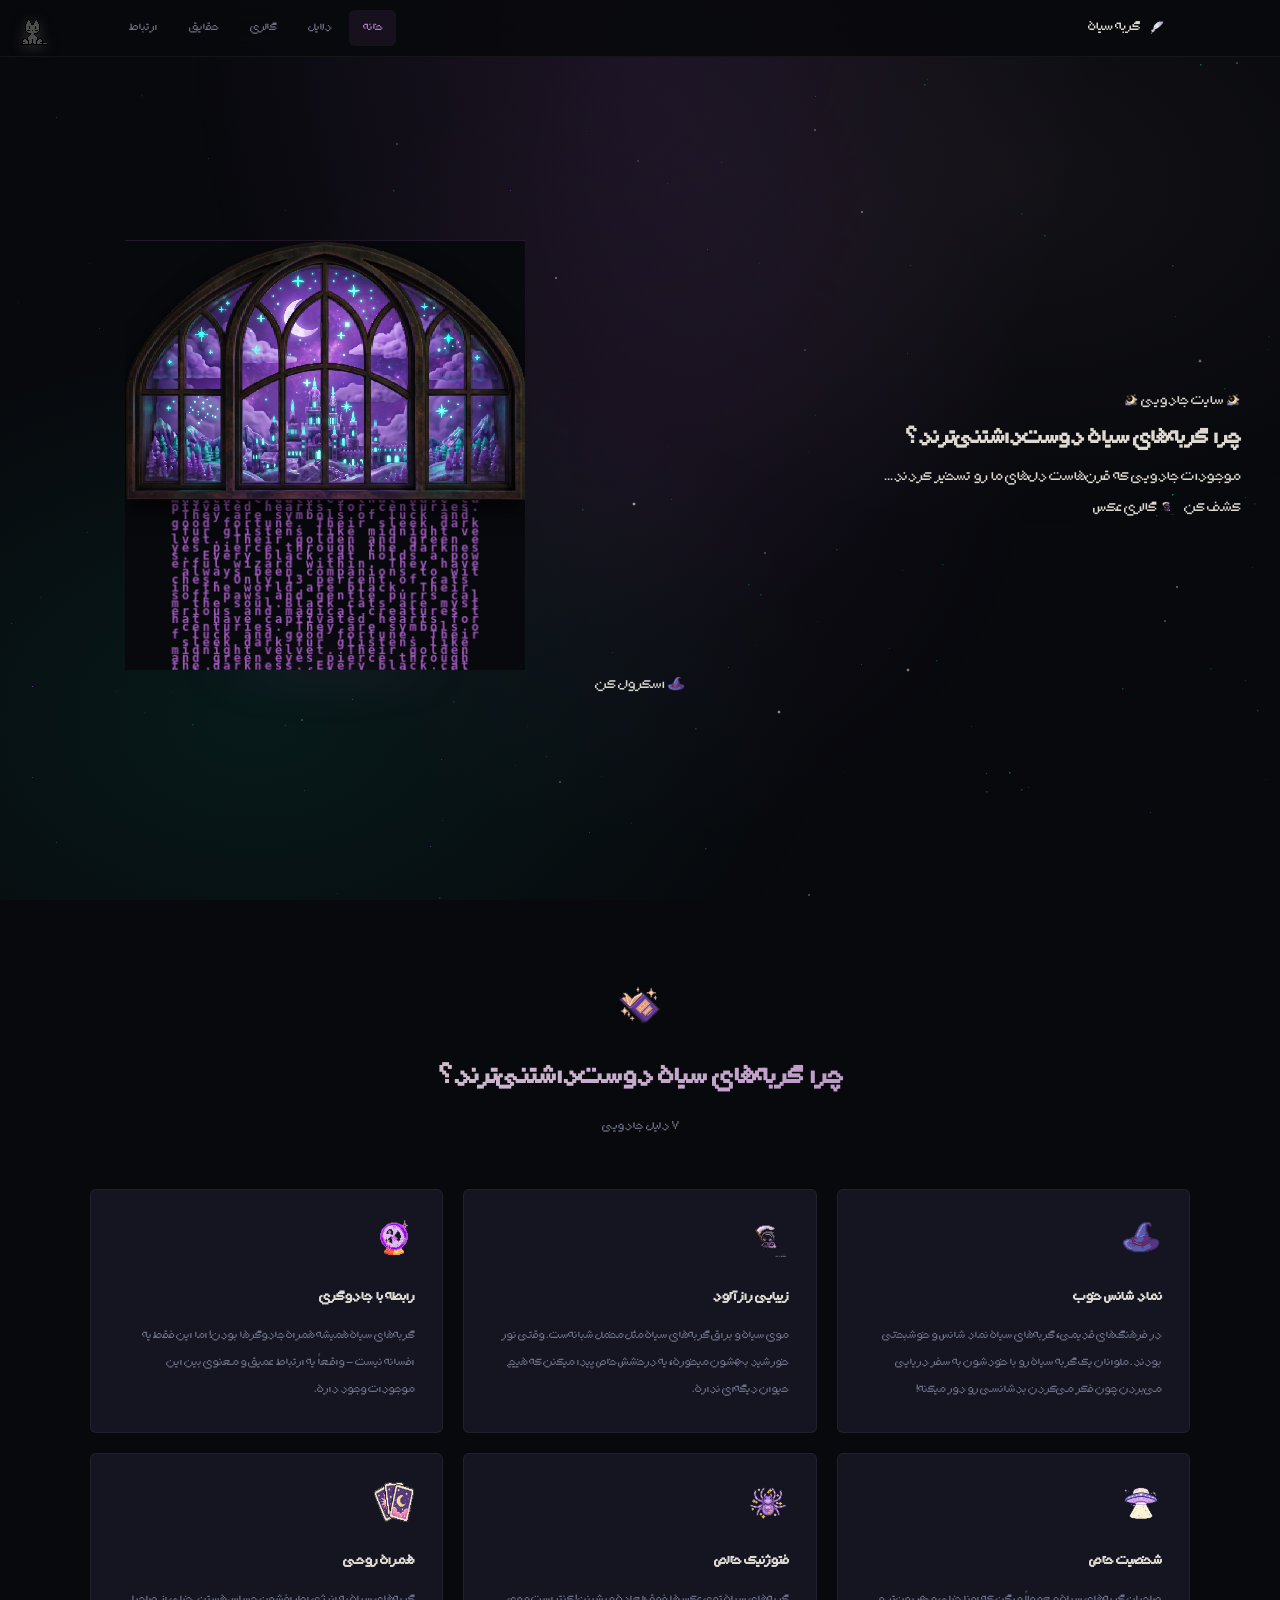
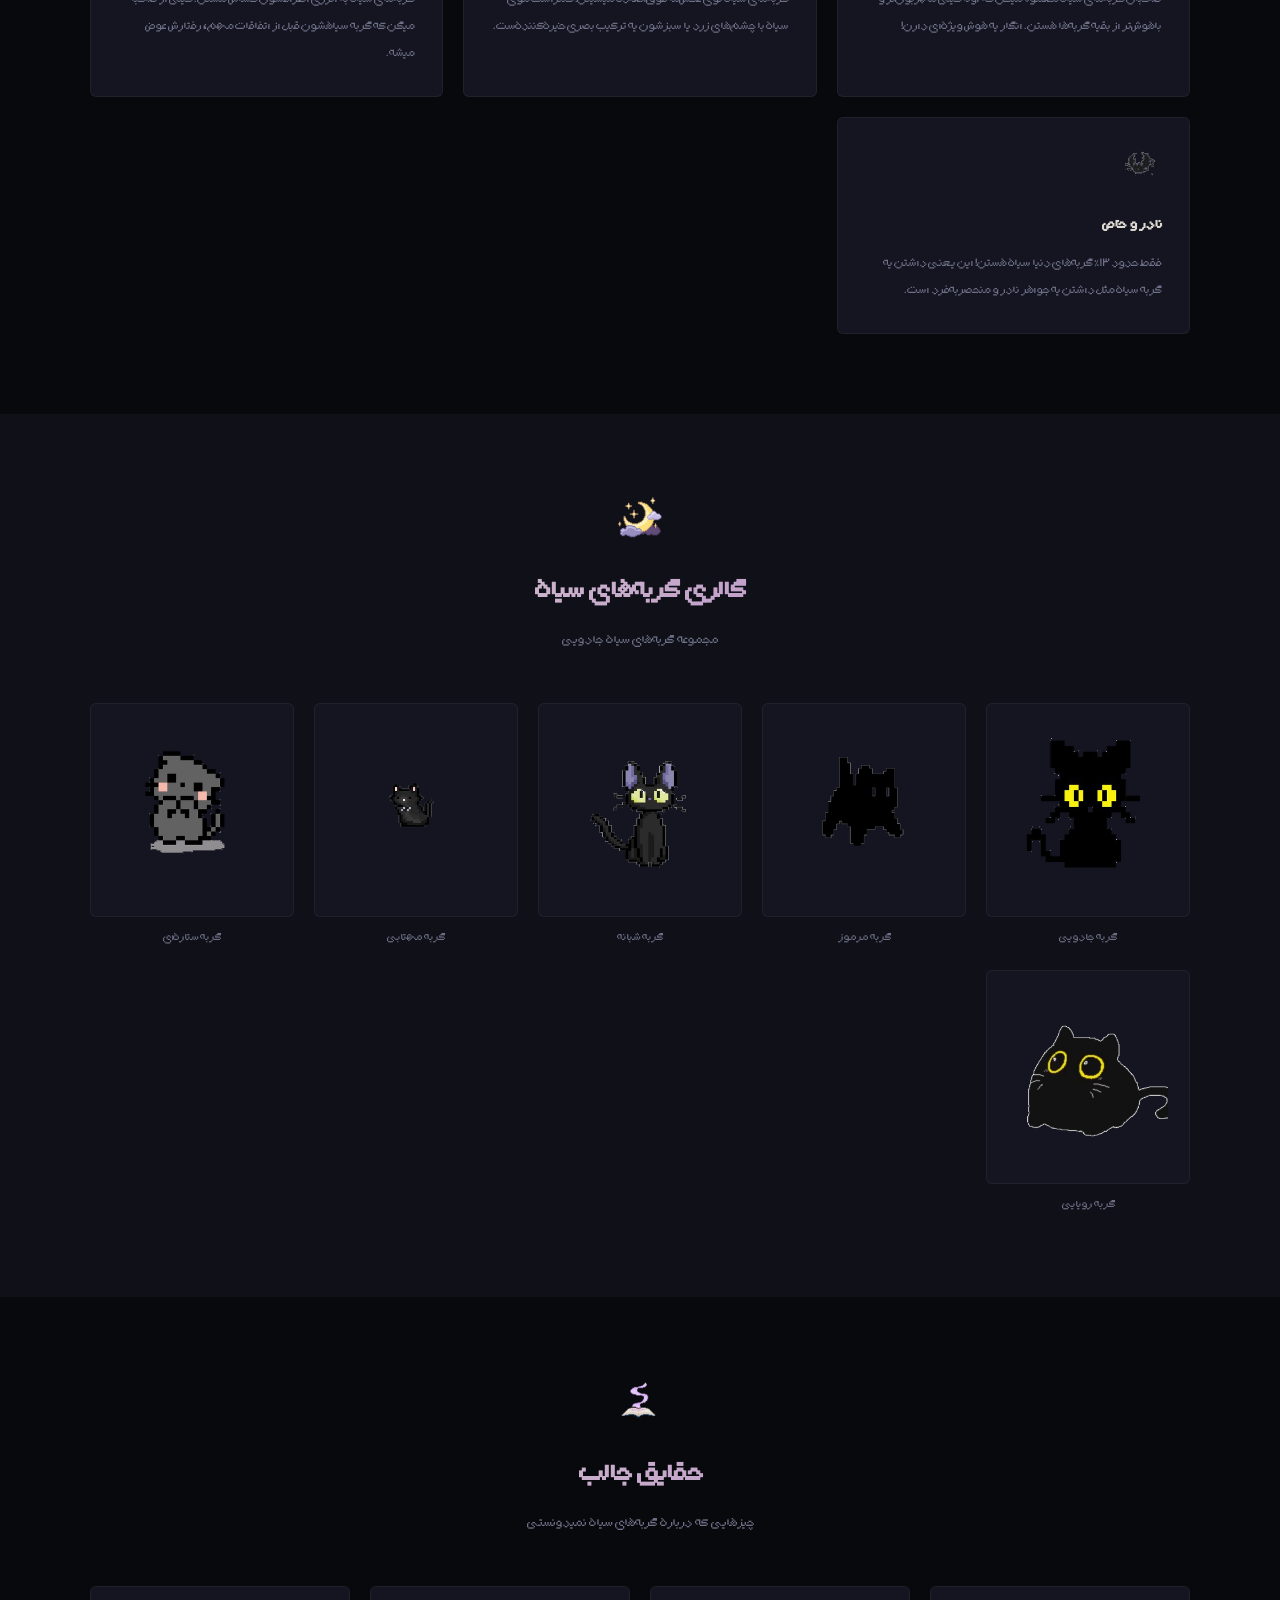
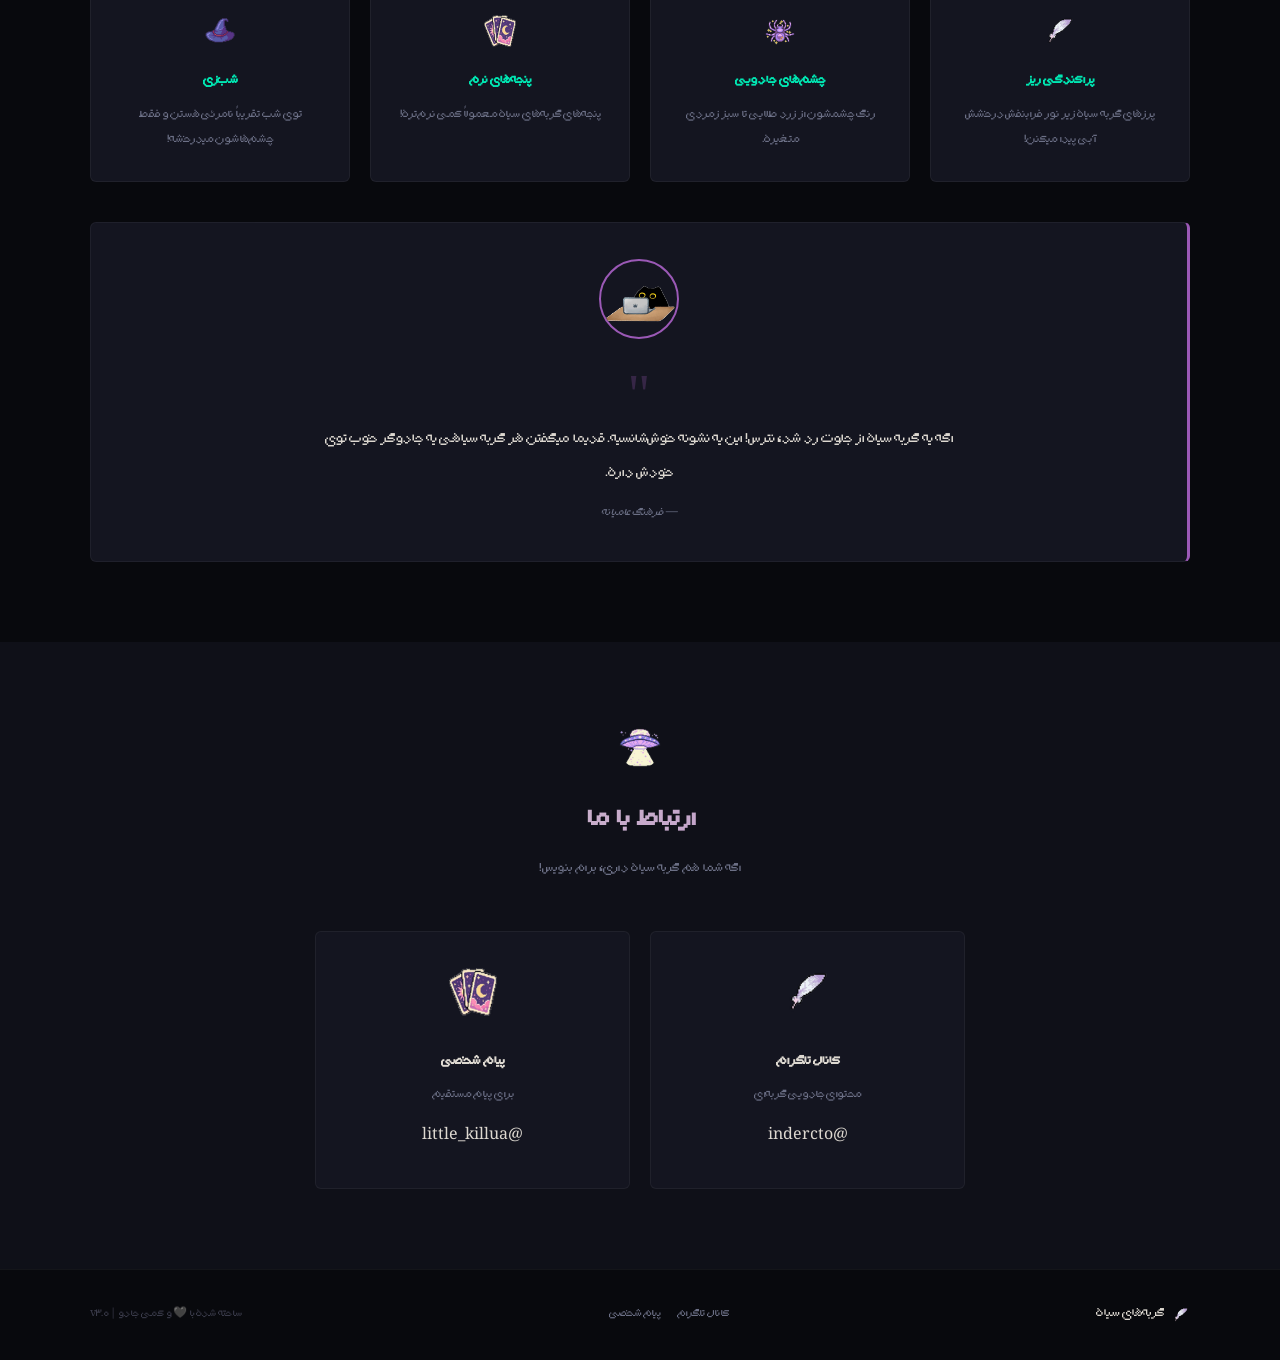
<file: index.html>
<!DOCTYPE html>
<html lang="fa" dir="rtl">
<head>
    <meta charset="UTF-8">
    <meta name="viewport" content="width=device-width, initial-scale=1.0">
    <title>گربه‌های سیاه | چرا دوست‌داشتنی‌ترند؟</title>
    <meta name="description" content="چرا گربه‌های سیاه دوست‌داشتنی‌ترین موجودات روی زمین هستند؟">
    <link rel="icon" href="data:image/svg+xml,<svg xmlns='http://www.w3.org/2000/svg' viewBox='0 0 100 100'><text y='.9em' font-size='90'>🐈‍⬛</text></svg>">
    <link rel="preconnect" href="https://fonts.googleapis.com">
    <link href="https://fonts.googleapis.com/css2?family=Press+Start+2P&family=VT323&family=Noto+Naskh+Arabic:wght@400;700&display=swap" rel="stylesheet">
    <link rel="stylesheet" href="css/style.css">
</head>
<body>
    <canvas id="starfield"></canvas>
    <canvas id="particles"></canvas>

    <nav class="nav" id="nav">
        <div class="nav-c">
            <a href="#home" class="nav-logo"><img src="images/icon_paw.png" class="px-icon-sm" alt=""> <span>گربه سیاه</span></a>
            <div class="nav-links">
                <a href="#home" class="nav-link active">خانه</a>
                <a href="#reasons" class="nav-link">دلایل</a>
                <a href="#gallery" class="nav-link">گالری</a>
                <a href="#facts" class="nav-link">حقایق</a>
                <a href="#contact" class="nav-link">ارتباط</a>
            </div>
            <button class="nav-toggle" id="navToggle"><span></span><span></span><span></span></button>
        </div>
    </nav>

    <!-- HERO 3D -->
    <section class="hero3d" id="home">
        <div class="hero3d-bg-glow"></div>
        <div class="hero3d-content">
            <div class="hero3d-text">
                <div class="hero-badge no-select"><img src="images/icon_star.png" class="px-icon-badge" alt=""> سایت جادویی <img src="images/icon_star.png" class="px-icon-badge" alt=""></div>
                <h1 class="hero-title no-select">
                    <span>چرا گربه‌های سیاه</span>
                    <span class="accent">دوست‌داشتنی‌ترند؟</span>
                </h1>
                <p class="hero-sub no-select">موجودات جادویی که قرن‌هاست دل‌های ما رو تسخیر کردند...</p>
                <div class="hero-btns">
                    <a href="#reasons" class="btn btn-p">کشف کن <img src="images/icon_sparkle.png" class="px-icon-btn" alt=""></a>
                    <a href="#gallery" class="btn btn-s">گالری عکس</a>
                </div>
            </div>
            <div class="hero3d-object" id="hero3dObject">
                <div class="hero3d-shadow"></div>
                <iframe src="strings.html" style="width:400px;height:430px;border:none;background:#08090d;pointer-events:auto;" id="stringsFrame"></iframe>
                <div class="hero3d-glow"></div>
                <div class="hero3d-particles" id="hero3dParticles"></div>
            </div>
        </div>
        <div class="scroll-hint"><img src="images/icon_moon.png" class="px-icon-sm" alt=""> <span>اسکرول کن</span></div>
    </section>

    <!-- REASONS -->
    <section class="section" id="reasons">
        <div class="container">
            <div class="sec-head">
                <img src="images/icon_crystal.png" class="px-icon-lg living-icon" alt="">
                <h2 class="no-select">چرا گربه‌های سیاه دوست‌داشتنی‌ترند؟</h2>
                <p class="no-select">۷ دلیل جادویی</p>
            </div>
            <div class="cards-grid">
                <div class="card"><div class="card-top"></div><div class="card-inner">
                    <img src="images/icon_moon.png" class="px-icon-card living-icon" alt="">
                    <h3 class="no-select">نماد شانس خوب</h3>
                    <p>در فرهنگ‌های قدیمی، گربه‌های سیاه نماد شانس و خوشبختی بودند. ملوانان یک گربه سیاه رو با خودشون به سفر دریایی می‌بردن چون فکر می‌کردن بدشانسی رو دور میکنه!</p>
                </div></div>

                <div class="card"><div class="card-top"></div><div class="card-inner">
                    <img src="images/icon_sparkle.png" class="px-icon-card living-icon" alt="">
                    <h3 class="no-select">زیبایی رازآلود</h3>
                    <p>موی سیاه و براق گربه‌های سیاه مثل مخمل شبانه‌ست. وقتی نور خورشید بهشون میخوره، یه درخشش خاص پیدا میکنن که هیچ حیوان دیگه‌ای نداره.</p>
                </div></div>

                <div class="card"><div class="card-top"></div><div class="card-inner">
                    <img src="images/icon_hat.png" class="px-icon-card living-icon" alt="">
                    <h3 class="no-select">رابطه با جادوگری</h3>
                    <p>گربه‌های سیاه همیشه همراه جادوگرها بودن! اما این فقط یه افسانه نیست - واقعاً یه ارتباط عمیق و معنوی بین این موجودات وجود داره.</p>
                </div></div>

                <div class="card"><div class="card-top"></div><div class="card-inner">
                    <img src="images/icon_heart.png" class="px-icon-card living-icon" alt="">
                    <h3 class="no-select">شخصیت خاص</h3>
                    <p>صاحبان گربه‌های سیاه معمولاً میگن که اونا خیلی مهربون‌تر و باهوش‌تر از بقیه گربه‌ها هستن. انگار یه هوش ویژه‌ای دارن!</p>
                </div></div>

                <div class="card"><div class="card-top"></div><div class="card-inner">
                    <img src="images/icon_eye.png" class="px-icon-card living-icon" alt="">
                    <h3 class="no-select">فتوژنیک خالص</h3>
                    <p>گربه‌های سیاه توی عکس‌ها فوق‌العاده میشینن! کنتراست موی سیاه با چشم‌های زرد یا سبزشون یه ترکیب بصری خیره‌کننده‌ست.</p>
                </div></div>

                <div class="card"><div class="card-top"></div><div class="card-inner">
                    <img src="images/icon_cat_face.png" class="px-icon-card living-icon" alt="">
                    <h3 class="no-select">همراه روحی</h3>
                    <p>گربه‌های سیاه به انرژی اطرافشون حساس هستن. خیلی از صاحبا میگن که گربه سیاهشون قبل از اتفاقات مهم، رفتارش عوض میشه.</p>
                </div></div>

                <div class="card"><div class="card-top"></div><div class="card-inner">
                    <img src="images/icon_wand.png" class="px-icon-card living-icon" alt="">
                    <h3 class="no-select">نادر و خاص</h3>
                    <p>فقط حدود ۱۳٪ گربه‌های دنیا سیاه هستن! این یعنی داشتن یه گربه سیاه مثل داشتن یه جواهر نادر و منحصربه‌فرد است.</p>
                </div></div>
            </div>
        </div>
    </section>

    <!-- GALLERY -->
    <section class="section section-alt" id="gallery">
        <div class="container">
            <div class="sec-head">
                <img src="images/icon_star.png" class="px-icon-lg living-icon" alt="">
                <h2 class="no-select">گالری گربه‌های سیاه</h2>
                <p>مجموعه گربه‌های سیاه جادویی</p>
            </div>
            <div class="gallery">
                <div class="gal-item"><div class="gal-frame"><img src="images/gallery_1.png" alt="گربه سیاه ۱"></div><span>گربه جادویی</span></div>
                <div class="gal-item"><div class="gal-frame"><img src="images/gallery_2.png" alt="گربه سیاه ۲"></div><span>گربه مرموز</span></div>
                <div class="gal-item"><div class="gal-frame"><img src="images/gallery_3.png" alt="گربه سیاه ۳"></div><span>گربه شبانه</span></div>
                <div class="gal-item"><div class="gal-frame"><img src="images/gallery_4.png" alt="گربه سیاه ۴"></div><span>گربه مهتابی</span></div>
                <div class="gal-item"><div class="gal-frame"><img src="images/gallery_5.png" alt="گربه سیاه ۵"></div><span>گربه ستاره‌ای</span></div>
                <div class="gal-item"><div class="gal-frame"><img src="images/gallery_6.png" alt="گربه سیاه ۶"></div><span>گربه رویایی</span></div>
            </div>
        </div>
    </section>

    <!-- FACTS -->
    <section class="section" id="facts">
        <div class="container">
            <div class="sec-head">
                <img src="images/icon_potion.png" class="px-icon-lg living-icon" alt="">
                <h2 class="no-select">حقایق جالب</h2>
                <p>چیزهایی که درباره گربه‌های سیاه نمیدونستی</p>
            </div>
            <div class="facts-grid">
                <div class="fact"><img src="images/icon_paw.png" class="px-icon-md" alt=""><h3 class="no-select">پراکندگی ریز</h3><p>پرزهای گربه سیاه زیر نور فرابنفش درخشش آبی پیدا میکنن!</p></div>
                <div class="fact"><img src="images/icon_eye.png" class="px-icon-md" alt=""><h3 class="no-select">چشم‌های جادویی</h3><p>رنگ چشمشون از زرد طلایی تا سبز زمردی متغیره.</p></div>
                <div class="fact"><img src="images/icon_cat_face.png" class="px-icon-md" alt=""><h3 class="no-select">پنجه‌های نرم</h3><p>پنجه‌های گربه‌های سیاه معمولاً کمی نرم‌تره!</p></div>
                <div class="fact"><img src="images/icon_moon.png" class="px-icon-md" alt=""><h3 class="no-select">شب‌زی</h3><p>توی شب تقریباً نامرئی هستن و فقط چشم‌هاشون میدرخشه!</p></div>
            </div>
            <div class="quote-box">
                <img src="images/quote_cat.png" alt="" class="quote-cat-img">
                <div class="quote-mark">"</div>
                <blockquote>اگه یه گربه سیاه از جلوت رد شد، نترس! این یه نشونه خوش‌شانسیه. قدیما میگفتن هر گربه سیاهی یه جادوگر خوب توی خودش داره.</blockquote>
                <cite>— فرهنگ عامیانه</cite>
            </div>
        </div>
    </section>

    <!-- CONTACT -->
    <section class="section section-alt" id="contact">
        <div class="container">
            <div class="sec-head">
                <img src="images/icon_heart.png" class="px-icon-lg living-icon" alt="">
                <h2 class="no-select">ارتباط با ما</h2>
                <p>اگه شما هم گربه سیاه داری، برام بنویس!</p>
            </div>
            <div class="contact-cards">
                <div class="contact-card">
                    <img src="images/icon_paw.png" class="px-icon-lg living-icon" alt="">
                    <h3 class="no-select">کانال تلگرام</h3>
                    <p>محتوای جادویی گربه‌ای</p>
                    <a href="https://t.me/indercto" target="_blank" class="btn btn-p">@indercto</a>
                </div>
                <div class="contact-card">
                    <img src="images/icon_cat_face.png" class="px-icon-lg living-icon" alt="">
                    <h3 class="no-select">پیام شخصی</h3>
                    <p>برای پیام مستقیم</p>
                    <a href="https://t.me/little_killua" target="_blank" class="btn btn-p">@little_killua</a>
                </div>
            </div>
        </div>
    </section>

    <footer class="footer">
        <div class="container footer-c">
            <div class="footer-brand"><img src="images/icon_paw.png" class="px-icon-sm" alt=""> <span>گربه‌های سیاه</span></div>
            <div class="footer-links">
                <a href="https://t.me/indercto" target="_blank">کانال تلگرام</a>
                <a href="https://t.me/little_killua" target="_blank">پیام شخصی</a>
            </div>
            <p class="footer-copy">ساخته شده با 🖤 و کمی جادو | v3.0</p>
        </div>
    </footer>

    <div class="mobile-menu" id="mobileMenu">
        <a href="#home" class="mobile-link">خانه</a>
        <a href="#reasons" class="mobile-link">دلایل</a>
        <a href="#gallery" class="mobile-link">گالری</a>
        <a href="#facts" class="mobile-link">حقایق</a>
        <a href="#contact" class="mobile-link">ارتباط</a>
    </div>

    <script src="js/starfield.js"></script>
    <script src="js/oneko.js" data-cat="./images/oneko.png"></script>
    <script src="js/script.js"></script>
</body>
</html>
</file>
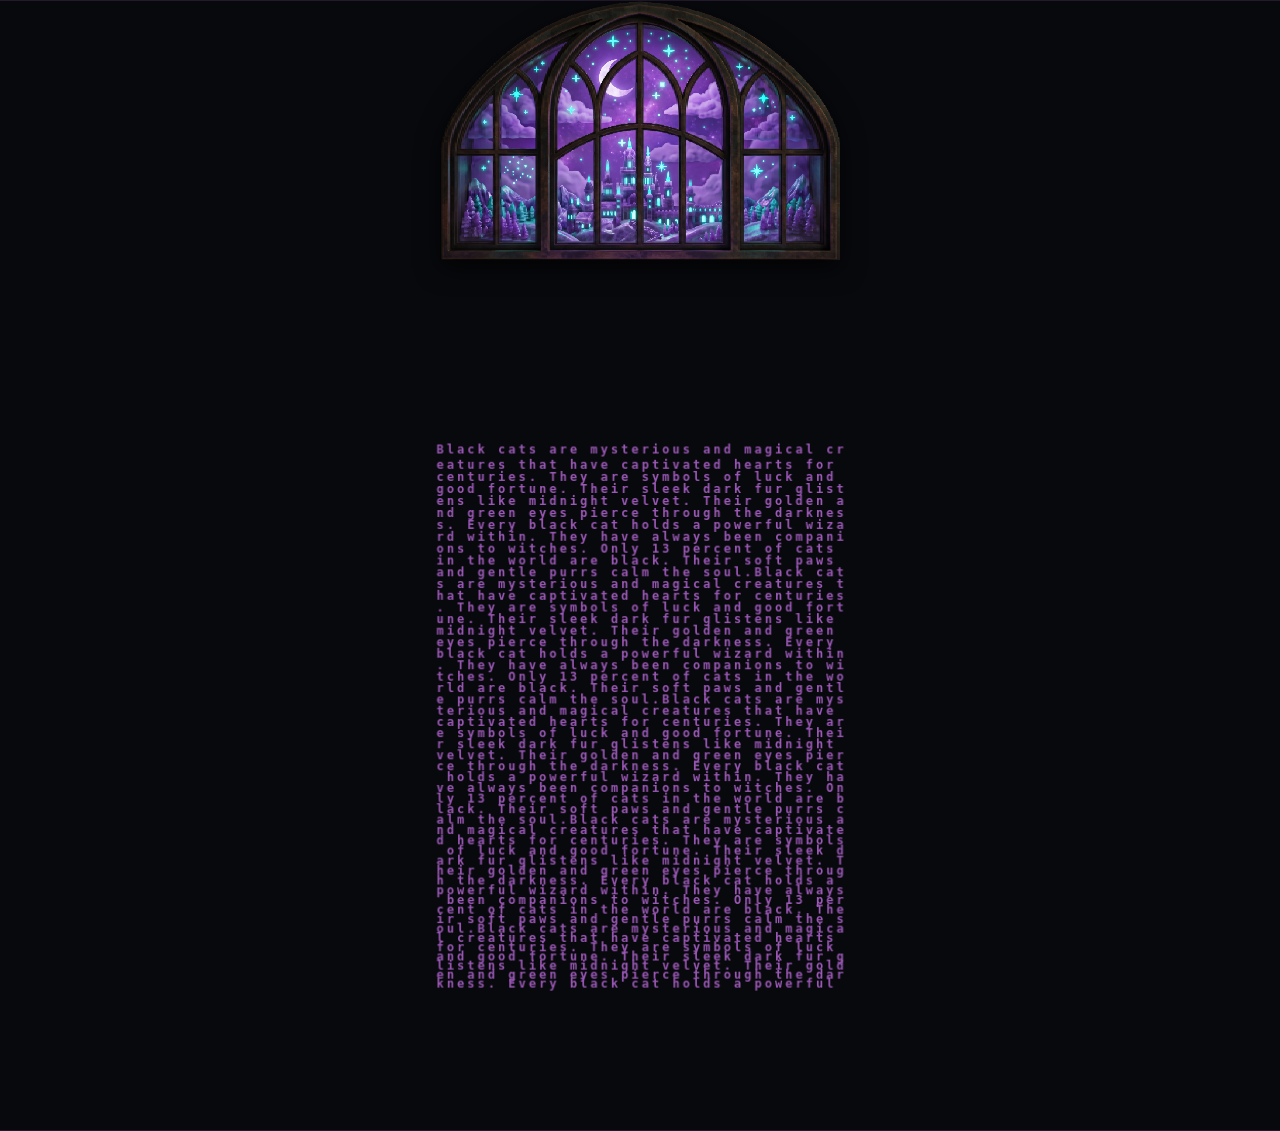
<file: strings.html>
<!DOCTYPE html>
<html lang="ja">
<head>
    <meta charset="UTF-8">
    <meta name="viewport" content="width=device-width, initial-scale=1.0">
    <title>糸 | Strings</title>
    <style>
        @import url("https://fonts.googleapis.com/css2?family=Noto+Sans+JP:wght@400&display=swap");
        body {
            background: #08090d;
            margin: 0;
            display: flex;
            min-height: 100vh;
            align-items: center;
            justify-content: center;
            overflow: hidden;
        }
        canvas {
            max-height: 100vh;
            max-width: 100vw;
            height: auto;
            width: auto;
        }
        #container {
            box-shadow: 0 0 40px rgba(155, 89, 182, 0.15);
            border: 1px solid rgba(155, 89, 182, 0.2);
            position: relative;
            display: flex;
            flex-direction: column;
            align-items: center;
            justify-content: center;
            touch-action: none;
        }
    </style>
</head>
<body>
    <div id="container"></div>
    <script>
    // Utility functions (replacing CDN import)
    function getPointID(row, col, gridH) {
        return row + col * gridH;
    }
    function smoothstep(edge0, edge1, x) {
        const t = Math.max(0, Math.min(1, (x - edge0) / (edge1 - edge0)));
        return t * t * (3 - 2 * t);
    }
    function lerp(a, b, t) {
        return a + (b - a) * t;
    }

    let fullCode = '';

    const w = Math.min(400, window.innerWidth - 100), h = Math.min(400, window.innerHeight - 100);
    const CONFIG = {
      awidth: w,
      aheight: h,
      gridW: Math.min(50, Math.floor(w/10)),
      gridH: Math.min(50, Math.floor(w/5)),
      gravity: .2,
      damping: .99,
      iterationsPerFrame: 5,
      compressFactor: .02,
      stretchFactor: 1.1,
      mouseSize: 5000,
      mouseStrength: 4,
      contain: false,
      randomSolve: false,
      preset: ''
    };
    CONFIG.cellWidth = CONFIG.awidth/(CONFIG.gridW-1)
    CONFIG.cellHeight = CONFIG.aheight/(CONFIG.gridH-1);

    window.addEventListener('resize', () => {
      if(c && c.width) {
        c.width = window.innerWidth;
        c.height = window.innerHeight;
        CONFIG.awidth = Math.min(CONFIG.width, c.width - 100);
        CONFIG.aheight = Math.min(CONFIG.height, c.height - 100);
        CONFIG.cellWidth = CONFIG.awidth/(CONFIG.gridW-1)
        CONFIG.cellHeight = CONFIG.aheight/(CONFIG.gridH-1);
      }
    })

    let rafID, input, c;
    function main() {
      fullCode = 'Black cats are mysterious and magical creatures that have captivated hearts for centuries. They are symbols of luck and good fortune. Their sleek dark fur glistens like midnight velvet. Their golden and green eyes pierce through the darkness. Every black cat holds a powerful wizard within. They have always been companions to witches. Only 13 percent of cats in the world are black. Their soft paws and gentle purrs calm the soul.';
      const { awidth: width, aheight: height, gridW, gridH, gravity, damping, iterationsPerFrame, compressFactor, stretchFactor, cellWidth, cellHeight } = CONFIG;
      
      const charCanvases = {};
      const fontSize = Math.max(12, cellHeight * 1.2);
      for (const ch of new Set(fullCode)) {
        if (ch === ' ') continue;
        const off = document.createElement('canvas');
        off.width = off.height = Math.ceil(fontSize * 1.4);
        const octx = off.getContext('2d');
        octx.font = `bold ${fontSize}px "Noto Sans JP", monospace`;
        octx.textAlign = 'center';
        octx.textBaseline = 'middle';
        octx.fillStyle = '#9b59b6';
        octx.fillText(ch, off.width / 2, off.height / 2);
        charCanvases[ch] = off;
      }
      
      // Add roof image
      container.innerHTML = '';
      const roofImg = document.createElement('img');
      roofImg.src = 'images/roof.png';
      roofImg.style.cssText = 'display:block;width:400px;height:auto;image-rendering:pixelated;margin-bottom:-30px;filter:drop-shadow(0 8px 12px rgba(0,0,0,0.7));position:relative;z-index:2;';
      container.appendChild(roofImg);
      
      c = document.createElement('canvas');
      container.appendChild(c);
      c.width = window.innerWidth;
      c.height = window.innerHeight;
      const ctx = c.getContext('2d');
      
      const particles = [];
      const constraints = [], verticalConstraints = [], horizontalConstraints = [];
      const pinnedParticles = [];
      
      input = new Input({ c, particles });
      
      for(let i=0;i<gridW;i++) {
        for(let j=0;j<gridH;j++) {
          let x = i*cellWidth;
          let y = j*cellHeight;
          
          const id = getPointID(j, i, gridH);
          const pinned = j === 0;
          
          const charIndex = (i + j * gridW) % fullCode.length;
          const char = fullCode[charIndex] || ' ';
          
          const particle = new Particle({ x, y, pinned, id, char })
          particles.push(particle);
          if(pinned) pinnedParticles.push(particle);
        }
      }
      
      for(let i=0;i<gridW;i++) {
        for(let j=0;j<gridH;j++) {
          const id = getPointID(j, i, gridH);
          const p = particles[id];

          if(j<gridH-1) {
            const bottomP = particles[getPointID(j+1, i, gridH)];
            const c = new Constraint({p1: p, p2: bottomP, length: cellHeight, id: id+gridW*gridH, compressFactor, stretchFactor});
            constraints.push(c);
            p.downConstraint = c;
          }
          if(i<gridW-1) {
            const rightP = particles[getPointID(j, i+1, gridH)];
            
            const hc = new Constraint({
              p1: p, 
              p2: rightP, 
              length: cellWidth, 
              id: id+gridW*gridH*2, 
              compressFactor: 0.6,
              stretchFactor: 4,
              isSpacer: true
            });
            
            constraints.push(hc);
            horizontalConstraints.push(hc);
          }
        }
      }
      
      function drawCode() {
        const offset = [c.width/2-width/2,c.height/2-height/2 - 30];
        particles.forEach(p => {
          if (p.char && p.char !== " ") {
            const constraint = p.downConstraint;
            let angle = 0;
            
            const img = charCanvases[p.char];
            if (!img) return;
            const half = img.width / 2;
            
            let cos = 1, sin = 0;

            if (constraint) {
              const dx = constraint.p2.pos.x - constraint.p1.pos.x;
              const dy = constraint.p2.pos.y - constraint.p1.pos.y;
              angle = Math.atan2(dy, dx) - Math.PI / 2;
              cos = Math.cos(angle);
              sin = Math.sin(angle);
            }

            ctx.setTransform(cos, sin, -sin, cos, p.pos.x+offset[0], p.pos.y+offset[1]);
            ctx.drawImage(img, -half, -half);
          }
        });
      }
      
      let lastDelta = 0;
      function runloop(delta) {
        rafID = requestAnimationFrame(runloop);
        
        ctx.save();
        ctx.clearRect(0,0,c.width,c.height);
        
        particles.forEach(p=>p.update(delta-lastDelta));
        lastDelta = delta;
        
        for(let i=0;i<iterationsPerFrame;i++) {
          for(let j=0;j<constraints.length;j++) constraints[j].solve();
        }
        
        if(CONFIG.contain) particles.forEach(p=>p.contain());
        
        drawCode();
        
        ctx.restore();
      }
      rafID = requestAnimationFrame(runloop);
    }

    class Input {
      constructor({ c, particles }) {
        this.c = c, this.particles = particles;
        this.mousePos = new Vec2();
        this.grabRadius = 20;
        this.grabbed;
        this.bind()
      }
      pointerdown(e) {
        const rect = this.rect;
        this.mousePos.x = e.clientX - c.width/2 + CONFIG.awidth/2;
        this.mousePos.y = e.clientY - c.height/2 + CONFIG.aheight/2;

        for (const p of this.particles) {
          if (this.mousePos.subtractNew(p.pos).length < this.grabRadius) {
            this.grabbedParticle = p;
            this.grabbedParticle.originalPinnedState = this.grabbedParticle.pinned;
            this.grabbedParticle.pinned = true;
            break;
          }
        }
        if(!this.grabbedParticle) {
          this.pointerIsDown = true
        }
      }
      pointerup(e) {
        if (this.grabbedParticle) {
          this.grabbedParticle.pinned = this.grabbedParticle.originalPinnedState;
          this.grabbedParticle = null;
        }
        clearTimeout(this.pointerUpTimer)
        this.pointerUpTimer = setTimeout(() => {
          this.pointerIsDown = false
        }, 1000)
      }
      pointermove(e) {
        const rect = this.rect;
        this.mousePos.x = e.clientX - c.width/2 + CONFIG.awidth/2;
        this.mousePos.y = e.clientY - c.height/2 + CONFIG.aheight/2;

        if (this.grabbedParticle) {
          this.grabbedParticle.pos.reset(this.mousePos.x, this.mousePos.y);
          this.grabbedParticle.oldPos.reset(this.mousePos.x, this.mousePos.y); 
        }
          for (const p of this.particles) {
            const diff = this.mousePos.subtractNew(p.pos);
            const ls = diff.lengthSquared
            if(ls < CONFIG.mouseSize) {
              const a = diff.angle-Math.PI;
              const strength = smoothstep(CONFIG.mouseSize, -2000, ls)*CONFIG.mouseStrength/300;
              
              const force = new Vec2(Math.cos(a)*strength, Math.sin(a)*strength);
              p.applyForce(force)
          }
      }
      }
      contextmenu(e) {
        e.preventDefault();
      }
      get rect() {
        const rect = this.c.getBoundingClientRect();
        rect.scale = rect.width/this.c.width;
        return rect;
      }
      bind() {
        this.pointerdown=this.pointerdown.bind(this)
        this.pointerup=this.pointerup.bind(this)
        this.pointermove=this.pointermove.bind(this)
        this.contextmenu=this.contextmenu.bind(this)
        document.addEventListener('pointerdown', this.pointerdown)
        document.addEventListener('pointerup', this.pointerup)
        document.addEventListener('pointermove', this.pointermove)
        document.addEventListener('contextmenu', this.contextmenu)
      }
    }

    class Vec2 {
      constructor(x=0, y=0) {
        this.reset(x,y)
      }
      zero() {
        this.reset(0,0)
      }
      reset(x=0, y=0) {
        this.x = x;
        this.y = y;
      }
      clone() {
        return new Vec2(this.x, this.y);
      }
      add(v) {
        this.x += v.x;
        this.y += v.y;
        return this;
      }
      addNew(v) {
        return this.clone().add(v);
      }
      subtract(v) {
        this.x -= v.x;
        this.y -= v.y;
        return this;
      }
      subtractNew(v) {
        return this.clone().subtract(v);
      }
      multiply(v) {
        this.x *= v.x;
        this.y *= v.y;
        return this;
      }
      multiplyNew(v) {
        return this.clone().multiply(v);
      }
      scale(scalar) {
        this.x *= scalar;
        this.y *= scalar;
        return this;
      }
      scaleNew(scalar) {
        return this.clone().scale(scalar);
      }
      
      get array() {
        return [this.x, this.y];
      }
      get lengthSquared() {
        return this.x**2 + this.y**2;
      }
      get length() {
        return Math.hypot(this.x, this.y);
      }
      get angle() {
        return Math.atan2(this.y, this.x);
      }
      
      [Symbol.iterator]() {
        let values = this.array;
        let i = 0;
        return {
          next() {
            if(i < values.length) {
              let value = values[i];
              i++;
              return { value, done: false }
            } else return { done: true }
          }
        }
      }
    }

    class Particle {
      constructor({x, y, pinned, id, char}={}) {
        this.pos = new Vec2(x, y);
        this.oldPos = new Vec2(x, y);
        this.velocity = new Vec2()
        this.acceleration = new Vec2();
        this.pinned = pinned;
        this.id = id;
        this.char = char;
        this.gravityVec = new Vec2();
      }
      contain() {
        if(this.pinned) return;
        const radius = 5;
        
        if (this.pos.x < radius) {
          this.pos.x = radius;
          this.oldPos.x = this.pos.x + Math.abs(this.oldPos.x - this.pos.x) * 0.8;
        } else if (this.pos.x > CONFIG.awidth - radius) {
          this.pos.x = CONFIG.awidth - radius;
          this.oldPos.x = this.pos.x - Math.abs(this.oldPos.x - this.pos.x) * 0.8;
        }
        if (this.pos.y < radius) {
            this.pos.y = radius;
            this.oldPos.y = this.pos.y + Math.abs(this.oldPos.y - this.pos.y) * 0.8;
        } else if (this.pos.y > CONFIG.aheight - radius) {
            this.pos.y = CONFIG.aheight - radius;
            this.oldPos.y = this.pos.y - Math.abs(this.oldPos.y - this.pos.y) * 0.8;
        }
      }
      update(delta) {
        if(this.pinned) {
          this.acceleration.zero();
          return;
        }
        
        this.velocity.reset(
          (this.pos.x - this.oldPos.x) * CONFIG.damping,
          (this.pos.y - this.oldPos.y) * CONFIG.damping
        );
        
        this.oldPos.reset(...this.pos);
        
        const dd = delta**2;
        this.gravityVec.reset(0,CONFIG.gravity/dd)
        
        this.applyForce(this.gravityVec)
        
        this.pos.x += this.velocity.x + this.acceleration.x * dd;
        this.pos.y += this.velocity.y + this.acceleration.y * dd;
        
        this.acceleration.reset();
      }
      applyForce(v) {
        this.acceleration.add(v);
      }
    }

    class Constraint {
      constructor({p1, p2, length, id, compressFactor, stretchFactor}) {
        this.p1 = p1;
        this.p2 = p2;
        this.length = length;
        this.id=id;
        this.minLength = length * compressFactor;
        this.maxLength = length * stretchFactor;
        
        c.addEventListener("update", (e) => {
          this.minLength = this.length * (this.isSpacer ? compressFactor : e.detail.compressFactor);
          this.maxLength = this.length * (this.isSpacer ? stretchFactor : e.detail.stretchFactor);
        })
      }
      solve() {
        const dx = this.p2.pos.x - this.p1.pos.x;
        const dy = this.p2.pos.y - this.p1.pos.y;
        const distance = Math.hypot(dx, dy);

        if (distance == 0) return;

        let targetLength = this.length;
        if (distance < this.minLength) targetLength = this.minLength;
        else if (distance > this.maxLength) targetLength = this.maxLength;
        else return;

        const difference = targetLength - distance;
        const percent = difference / distance / 2;

        const offsetX = dx * percent;
        const offsetY = dy * percent;

        if (!this.p1.pinned) {
          this.p1.pos.x -= offsetX;
          this.p1.pos.y -= offsetY;
        }
        if (!this.p2.pinned) {
          this.p2.pos.x += offsetX;
          this.p2.pos.y += offsetY;
        }
      }
    }

    setTimeout(() => main(), 500);
    </script>
</body>
</html>
</file>
<file: css/style.css>
/* ============================================
   BLACK CAT V2 - Professional Witchy Pixel
   ============================================ */
@font-face{font-family:'QPixia';src:url('../fonts/q_pixia.ttf') format('truetype');font-display:swap}
*,*::before,*::after{margin:0;padding:0;box-sizing:border-box}
:root{
    --bg:#08090d;--bg2:#0f1018;--card:#141520;--card2:#1a1b28;
    --pri:#9b59b6;--pri2:#b07cc6;--cyan:#00e6b2;--rose:#c4a8ac;
    --teal:#7c9397;--txt:#ddd8d0;--txt2:#6c7086;--txt3:#3a3b4a;
    --border:rgba(255,255,255,.05);--glow:rgba(155,89,182,.2);
    --fp:'QPixia','Noto Naskh Arabic',monospace;
    --fe:'Press Start 2P','VT323',monospace;
    --fb:'VT323',monospace;
    --r:6px;--tr:.3s ease;
}
html{scroll-behavior:smooth;scrollbar-width:thin;scrollbar-color:var(--pri) var(--bg)}
body{font-family:var(--fp);background:var(--bg);color:var(--txt);overflow-x:hidden;line-height:1.9;direction:rtl}
::-webkit-scrollbar{width:6px}
::-webkit-scrollbar-track{background:var(--bg)}
::-webkit-scrollbar-thumb{background:var(--pri);border-radius:3px}
::selection{background:var(--pri);color:#fff}
img{image-rendering:auto;-webkit-user-select:none;-moz-user-select:none;user-select:none;-webkit-touch-callout:none}
a{text-decoration:none;color:inherit}

/* Pixel Icons */
.px-icon-sm{width:18px;height:18px;vertical-align:middle}
.px-icon-md{width:32px;height:32px}
.px-icon-lg{width:48px;height:48px;margin-bottom:12px}
.px-icon-card{width:40px;height:40px;margin-bottom:14px}
.px-icon-btn{width:16px;height:16px;vertical-align:middle;margin-right:6px}
.px-icon-badge{width:14px;height:14px;vertical-align:middle}

/* Particles */
#particles{position:fixed;inset:0;pointer-events:none;z-index:1}
#starfield{position:fixed;inset:0;pointer-events:none;z-index:0}

/* Oneko - handled by oneko.js */

/* Nav */
.nav{position:fixed;top:0;left:0;right:0;z-index:1000;background:rgba(8,9,13,.9);backdrop-filter:blur(16px);border-bottom:1px solid var(--border);transition:var(--tr)}
.nav.scrolled{box-shadow:0 2px 20px rgba(0,0,0,.5)}
.nav-c{max-width:1100px;margin:0 auto;padding:0 24px;display:flex;align-items:center;justify-content:space-between;height:56px}
.nav-logo{display:flex;align-items:center;gap:8px;font-family:var(--fp);font-size:.95rem;color:var(--txt)}
.nav-links{display:flex;gap:4px}
.nav-link{color:var(--txt2);padding:6px 14px;border-radius:var(--r);font-family:var(--fp);font-size:.8rem;transition:var(--tr)}
.nav-link:hover,.nav-link.active{color:var(--pri2);background:rgba(155,89,182,.1)}
.nav-toggle{display:none;flex-direction:column;gap:4px;background:none;border:none;cursor:pointer;padding:8px}
.nav-toggle span{width:22px;height:2px;background:var(--txt);border-radius:1px;transition:var(--tr)}

/* ============================================
   HERO 3D - Interactive 3D Object Effect
   ============================================ */
.hero3d{
    min-height:100vh;
    display:flex;
    flex-direction:column;
    align-items:center;
    justify-content:center;
    position:relative;
    padding:80px 24px 40px;
    overflow:hidden;
}
.hero3d::before{
    content:'';
    position:absolute;
    inset:0;
    background:
        radial-gradient(ellipse at 50% 0%,rgba(155,89,182,.15) 0%,transparent 50%),
        radial-gradient(ellipse at 20% 80%,rgba(0,230,178,.08) 0%,transparent 40%),
        radial-gradient(ellipse at 80% 20%,rgba(196,168,172,.06) 0%,transparent 35%);
    pointer-events:none;
}
.hero3d-bg-glow{
    position:absolute;
    top:50%;
    left:50%;
    width:800px;
    height:800px;
    transform:translate(-50%,-50%);
    background:radial-gradient(circle,rgba(155,89,182,.08) 0%,transparent 70%);
    pointer-events:none;
    animation:pulse-slow 8s ease-in-out infinite;
}
.hero3d-content{
    display:grid;
    grid-template-columns:1fr 1fr;
    gap:60px;
    align-items:center;
    max-width:1200px;
    width:100%;
    position:relative;
    z-index:1;
}
.hero3d-text{text-align:right}
.hero3d-object{
    position:relative;
    display:flex;
    align-items:flex-start;
    justify-content:center;
    min-height:430px;
}
.hero3d-shadow{
    position:absolute;
    bottom:-20px;
    left:50%;
    width:280px;
    height:40px;
    transform:translateX(-50%);
    background:radial-gradient(ellipse,rgba(155,89,182,.15) 0%,transparent 70%);
    filter:blur(20px);
    animation:shadow-pulse 4s ease-in-out infinite;
}
.hero3d-img{
    max-width:100%;
    height:auto;
    max-height:600px;
    transform-origin:center center;
    will-change:transform;
    transition:transform 0.1s cubic-bezier(0.25,0.46,0.45,0.94);
    filter:drop-shadow(0 30px 60px rgba(0,0,0,.5)) drop-shadow(0 0 40px rgba(155,89,182,.2));
    image-rendering:auto;
}
.hero3d-glow{
    position:absolute;
    inset:0;
    background:radial-gradient(circle at 50% 50%,rgba(155,89,182,.12) 0%,transparent 70%);
    pointer-events:none;
    opacity:0;
    transition:opacity 0.5s ease;
}
.hero3d-object:hover .hero3d-glow{opacity:1}
.hero3d-particles{
    position:absolute;
    inset:-20%;
    pointer-events:none;
    overflow:hidden;
}
.hero3d-particle{
    position:absolute;
    width:4px;
    height:4px;
    border-radius:50%;
    background:var(--pri);
    opacity:0;
    animation:particle-float 6s ease-in-out infinite;
}
@keyframes particle-float{
    0%{transform:translateY(100vh) scale(0);opacity:0}
    10%{opacity:0.6}
    90%{opacity:0.4}
    100%{transform:translateY(-100vh) scale(1);opacity:0}
}
@keyframes pulse-slow{
    0%,100%{transform:translate(-50%,-50%) scale(1);opacity:0.5}
    50%{transform:translate(-50%,-50%) scale(1.15);opacity:0.3}
}
@keyframes shadow-pulse{
    0%,100%{opacity:0.4;transform:translateX(-50%) scaleX(1)}
    50%{opacity:0.2;transform:translateX(-50%) scaleX(0.8)}
}

/* Responsive for Hero 3D */
@media(max-width:900px){
    .hero3d-content{grid-template-columns:1fr;gap:40px;text-align:center}
    .hero3d-text{order:2}
    .hero3d-object{order:1;min-height:400px}
    .hero3d-img{max-height:450px}
}
@media(max-width:480px){
    .hero3d-img{max-height:350px}
    .hero3d{padding:60px 16px 30px}
}

/* Sections */
.section{padding:80px 24px;position:relative;z-index:1}
.section-alt{background:var(--bg2)}
.container{max-width:1100px;margin:0 auto}
.sec-head{text-align:center;margin-bottom:48px}
.sec-head h2{font-family:var(--fp);font-size:clamp(1.3rem,2.5vw,1.8rem);margin-bottom:8px;background:linear-gradient(135deg,var(--txt),var(--pri2));-webkit-background-clip:text;-webkit-text-fill-color:transparent;background-clip:text}
.sec-head p{font-family:var(--fp);font-size:.85rem;color:var(--txt2)}

/* Cards */
.cards-grid{display:grid;grid-template-columns:repeat(auto-fit,minmax(300px,1fr));gap:20px}
.card{position:relative;background:var(--card);border:1px solid var(--border);border-radius:var(--r);overflow:hidden;transition:all .4s}
.card:hover{transform:translateY(-3px);border-color:rgba(155,89,182,.2);box-shadow:0 0 20px var(--glow)}
.card:hover .card-top{opacity:1}
.card-top{position:absolute;top:0;left:0;right:0;height:2px;background:linear-gradient(90deg,transparent,var(--pri),var(--cyan),transparent);opacity:0;transition:opacity .4s}
.card-inner{padding:28px}
.card-inner h3{font-family:var(--fp);font-size:.95rem;margin-bottom:10px;color:var(--txt)}
.card-inner p{font-family:var(--fp);font-size:.8rem;color:var(--txt2);line-height:2.1}

/* Gallery */
.gallery{display:grid;grid-template-columns:repeat(auto-fit,minmax(200px,1fr));gap:20px}
.gal-item{text-align:center}
.gal-frame{background:var(--card);border:1px solid var(--border);border-radius:var(--r);padding:20px;transition:var(--tr);position:relative;overflow:hidden}
.gal-frame::after{content:'';position:absolute;inset:0;background:radial-gradient(circle,rgba(155,89,182,.08),transparent 70%);opacity:0;transition:opacity .3s}
.gal-frame:hover{transform:translateY(-3px);border-color:rgba(155,89,182,.25);box-shadow:0 0 16px var(--glow)}
.gal-frame:hover::after{opacity:1}
.gal-frame img{width:100%;max-width:160px;height:auto;transition:var(--tr)}
.gal-frame:hover img{transform:scale(1.08)}
.gal-item span{display:block;font-family:var(--fp);font-size:.75rem;color:var(--txt2);margin-top:10px}

/* Facts */
.facts-grid{display:grid;grid-template-columns:repeat(auto-fit,minmax(230px,1fr));gap:20px;margin-bottom:40px}
.fact{background:var(--card);border:1px solid var(--border);border-radius:var(--r);padding:28px;text-align:center;transition:var(--tr)}
.fact:hover{transform:translateY(-3px);border-color:var(--cyan);box-shadow:0 0 16px rgba(0,230,178,.15)}
.fact h3{font-family:var(--fp);font-size:.85rem;margin:10px 0 8px;color:var(--cyan)}
.fact p{font-family:var(--fp);font-size:.78rem;color:var(--txt2);line-height:2}

.quote-box{background:var(--card);border:1px solid var(--border);border-right:3px solid var(--pri);border-radius:var(--r);padding:36px;text-align:center}
.quote-cat-img{width:80px;height:80px;border-radius:50%;margin-bottom:16px;border:2px solid var(--pri);object-fit:cover}
.quote-mark{font-size:3.5rem;color:var(--pri);opacity:.25;line-height:1;font-family:serif}
blockquote{font-family:var(--fp);font-size:.95rem;line-height:2.2;max-width:650px;margin:0 auto}
cite{display:block;font-family:var(--fp);font-size:.75rem;color:var(--txt2);margin-top:12px}

/* Contact */
.contact-cards{display:grid;grid-template-columns:repeat(auto-fit,minmax(280px,1fr));gap:20px;max-width:650px;margin:0 auto}
.contact-card{background:var(--card);border:1px solid var(--border);border-radius:var(--r);padding:36px;text-align:center;transition:var(--tr)}
.contact-card:hover{transform:translateY(-3px);border-color:var(--pri);box-shadow:0 0 16px var(--glow)}
.contact-card h3{font-family:var(--fp);font-size:.9rem;margin:8px 0}
.contact-card p{font-family:var(--fp);font-size:.78rem;color:var(--txt2);margin-bottom:14px}

/* Footer */
.footer{padding:32px 24px;border-top:1px solid var(--border);position:relative;z-index:1}
.footer-c{display:flex;align-items:center;justify-content:space-between;flex-wrap:wrap;gap:16px;max-width:1100px;margin:0 auto}
.footer-brand{display:flex;align-items:center;gap:8px;font-family:var(--fp);font-size:.85rem}
.footer-links{display:flex;gap:16px}
.footer-links a{color:var(--txt2);font-family:var(--fp);font-size:.75rem;transition:var(--tr)}
.footer-links a:hover{color:var(--pri2)}
.footer-copy{font-family:var(--fp);font-size:.7rem;color:var(--txt3)}

/* Mobile Menu */
.mobile-menu{position:fixed;top:56px;left:0;right:0;bottom:0;background:rgba(8,9,13,.98);backdrop-filter:blur(20px);z-index:999;display:none;flex-direction:column;align-items:center;justify-content:center;gap:20px}
.mobile-menu.active{display:flex}
.mobile-link{font-family:var(--fp);font-size:1.1rem;color:var(--txt);padding:10px 28px;border-radius:var(--r);transition:var(--tr)}
.mobile-link:hover{color:var(--pri2);background:rgba(155,89,182,.08)}

/* Animations */
@keyframes float{0%,100%{transform:translateY(0)}50%{transform:translateY(-8px)}}
@keyframes pulse{0%,100%{box-shadow:0 0 0 rgba(155,89,182,0)}50%{box-shadow:0 0 16px rgba(155,89,182,.15)}}
@keyframes fadeInUp{from{opacity:0;transform:translateY(30px)}to{opacity:1;transform:translateY(0)}}
@keyframes particle-float{
    0%{transform:translateY(0) translateX(0) scale(0);opacity:0}
    15%{opacity:.6}
    85%{opacity:.3}
    100%{transform:translateY(-250px) translateX(40px) scale(1);opacity:0}
}
@keyframes particle-drift{
    0%{transform:translateY(0) translateX(0) scale(0);opacity:0}
    10%{opacity:.5}
    50%{transform:translateY(-120px) translateX(30px) scale(1)}
    90%{opacity:.2}
    100%{transform:translateY(-250px) translateX(-20px) scale(.5);opacity:0}
}
@keyframes svg-draw{
    to{stroke-dashoffset:0}
}
@keyframes glow-ring{
    0%,100%{box-shadow:0 0 20px rgba(155,89,182,.2), inset 0 0 20px rgba(155,89,182,.05)}
    50%{box-shadow:0 0 40px rgba(155,89,182,.4), inset 0 0 40px rgba(155,89,182,.1)}
}
@keyframes text-glow{
    0%,100%{text-shadow:0 0 10px rgba(155,89,182,.3)}
    50%{text-shadow:0 0 25px rgba(155,89,182,.6), 0 0 50px rgba(155,89,182,.2)}
}
@keyframes border-travel{
    0%{background-position:0% 50%}
    100%{background-position:200% 50%}
}
@keyframes card-shine{
    0%{transform:translateX(-100%) rotate(25deg)}
    100%{transform:translateX(200%) rotate(25deg)}
}

.animate-in{animation:fadeInUp .6s cubic-bezier(.4,0,.2,1) forwards;opacity:0}
.animate-in[data-d="1"]{animation-delay:.1s}
.animate-in[data-d="2"]{animation-delay:.2s}
.animate-in[data-d="3"]{animation-delay:.3s}
.animate-in[data-d="4"]{animation-delay:.4s}
.animate-in[data-d="5"]{animation-delay:.5s}
.animate-in[data-d="6"]{animation-delay:.6s}

/* Hero SVG Border */
.hero-svg-border{
    position:absolute;inset:0;width:100%;height:100%;
    pointer-events:none;z-index:5;
}
.hero3d-glow{position:relative}
.hero-title .accent{animation:text-glow 4s ease-in-out infinite}
.hero-badge{animation:pulse 3s ease-in-out infinite}

/* Image Protection */
img{
    -webkit-user-select:none;-moz-user-select:none;user-select:none;
    -webkit-touch-callout:none;-webkit-user-drag:none;
    pointer-events:none;
}
.hero3d-img{pointer-events:auto !important}

/* Non-copyable Text */
.no-select{
    -webkit-user-select:none;-moz-user-select:none;user-select:none;
    -webkit-touch-callout:none;
}

/* Living Animations */
@keyframes glow-pulse{
    0%,100%{filter:drop-shadow(0 0 8px rgba(155,89,182,.3))}
    50%{filter:drop-shadow(0 0 20px rgba(155,89,182,.6))}
}
@keyframes rotate-slow{
    from{transform:rotate(0deg)}to{transform:rotate(360deg)}
}
@keyframes shimmer{
    0%{background-position:-200% 0}
    100%{background-position:200% 0}
}
@keyframes breathe{
    0%,100%{transform:scale(1);opacity:.7}
    50%{transform:scale(1.05);opacity:1}
}
@keyframes blink{
    0%,45%,55%,100%{opacity:1}
    50%{opacity:0}
}

.living-icon{animation:breathe 3s ease-in-out infinite}
.living-icon:nth-child(2n){animation-delay:.5s}
.living-icon:nth-child(3n){animation-delay:1s}
.living-card{transition:all .4s cubic-bezier(.16,1,.3,1)}
.living-card:hover{transform:translateY(-4px) scale(1.01);box-shadow:0 0 30px rgba(155,89,182,.15)}

/* Responsive */
@media(max-width:768px){
    .nav-links{display:none}
    .nav-toggle{display:flex}
    .hero-title{font-size:clamp(1.4rem,5vw,2.2rem)}
    .cards-grid,.gallery,.facts-grid,.contact-cards{grid-template-columns:1fr}
    .footer-c{flex-direction:column;text-align:center}
    .section{padding:50px 16px}
    .hero-float-cat{display:none}
}
@media(max-width:480px){
    .hero-btns{flex-direction:column;align-items:center}
    .btn{width:100%;max-width:240px;justify-content:center}
}
</file>
